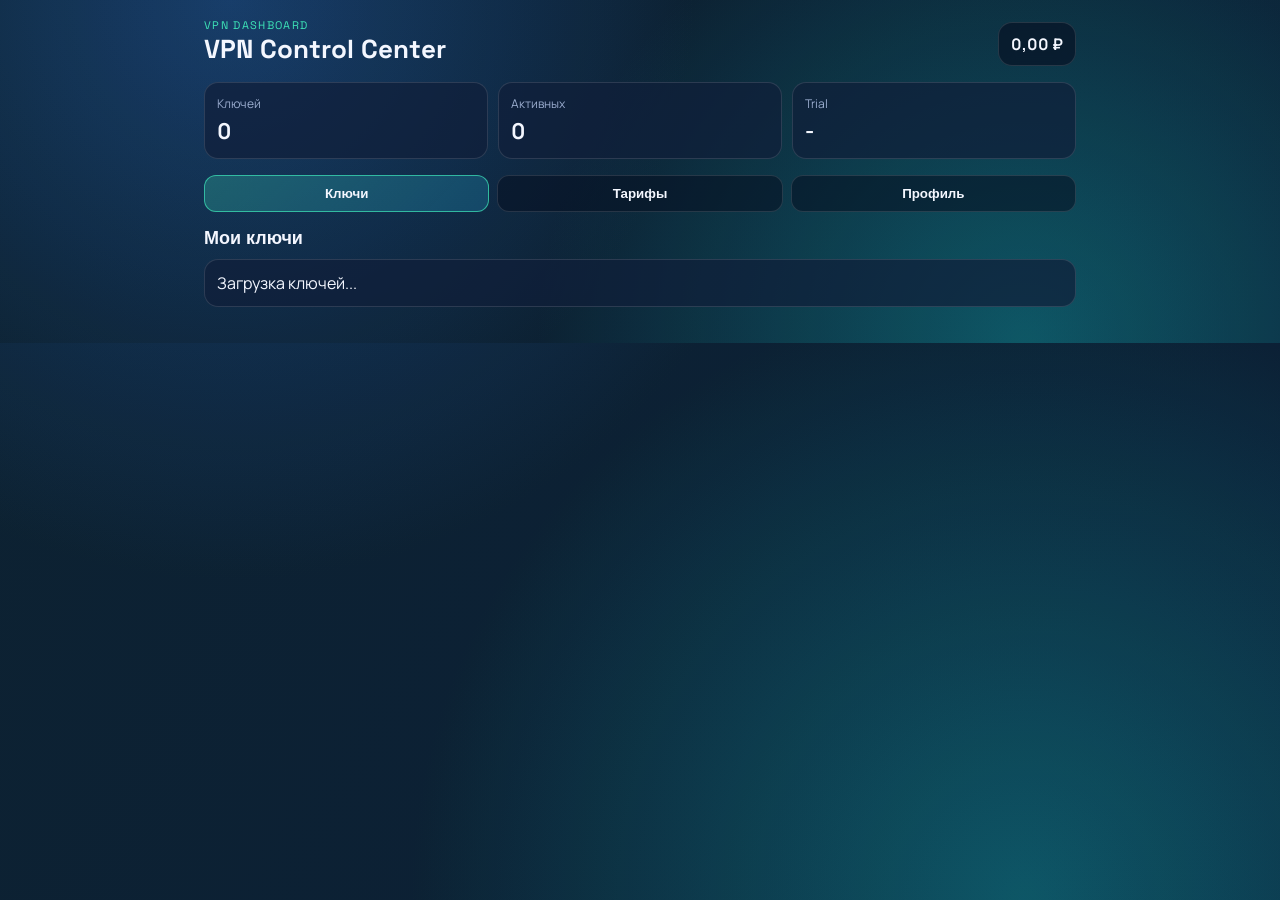
<file: miniapp/index.html>
<!doctype html>
<html lang="ru">
  <head>
    <meta charset="UTF-8" />
    <meta name="viewport" content="width=device-width, initial-scale=1.0, viewport-fit=cover" />
    <title>VPN Mini App</title>
    <link rel="preconnect" href="https://fonts.googleapis.com" />
    <link rel="preconnect" href="https://fonts.gstatic.com" crossorigin />
    <link
      href="https://fonts.googleapis.com/css2?family=Manrope:wght@500;700;800&family=Space+Grotesk:wght@500;700&display=swap"
      rel="stylesheet"
    />
    <script src="https://telegram.org/js/telegram-web-app.js"></script>
    <link rel="stylesheet" href="/miniapp/static/styles.css" />
  </head>
  <body>
    <div class="bg-glow"></div>
    <main class="app-shell">
      <header class="hero">
        <div class="hero-title-wrap">
          <p class="eyebrow">VPN Dashboard</p>
          <h1 id="appTitle">VPN Control Center</h1>
        </div>
        <div class="hero-badge" id="balanceBadge">0,00 ₽</div>
      </header>

      <section class="quick-grid">
        <article class="quick-card">
          <span class="quick-label">Ключей</span>
          <strong id="statKeys">0</strong>
        </article>
        <article class="quick-card">
          <span class="quick-label">Активных</span>
          <strong id="statActive">0</strong>
        </article>
        <article class="quick-card">
          <span class="quick-label">Trial</span>
          <strong id="statTrial">-</strong>
        </article>
      </section>

      <nav class="tabs">
        <button class="tab-btn is-active" data-tab="keys">Ключи</button>
        <button class="tab-btn" data-tab="tariffs">Тарифы</button>
        <button class="tab-btn" data-tab="profile">Профиль</button>
      </nav>

      <section class="tab-content is-active" data-content="keys">
        <div class="section-head">
          <h2>Мои ключи</h2>
        </div>
        <div id="keysList" class="stack"></div>
      </section>

      <section class="tab-content" data-content="tariffs">
        <div class="section-head">
          <h2>Покупка и продление</h2>
        </div>
        <div id="tariffsList" class="stack"></div>
      </section>

      <section class="tab-content" data-content="profile">
        <div class="section-head">
          <h2>Профиль</h2>
        </div>
        <div class="stack">
          <article class="profile-card">
            <p id="profileInfo">Загрузка...</p>
            <button id="activateTrialBtn" class="btn btn-primary hidden">Активировать trial</button>
          </article>
        </div>
      </section>
    </main>

    <dialog id="detailsDialog" class="modal">
      <div class="modal-card">
        <header class="modal-header">
          <h3 id="detailsTitle">Ключ</h3>
          <button class="icon-btn" id="closeDialogBtn">×</button>
        </header>
        <div id="detailsContent" class="modal-content"></div>
      </div>
    </dialog>

    <script src="/miniapp/static/app.js"></script>
  </body>
</html>
</file>
<file: miniapp/static/styles.css>
:root {
  --bg: #091226;
  --bg-soft: #111e3a;
  --card: rgba(17, 30, 58, 0.7);
  --line: rgba(255, 255, 255, 0.12);
  --text: #f4f7ff;
  --muted: #9badcf;
  --brand: #3ee6b8;
  --brand-2: #2bc6ff;
  --danger: #ff6b6b;
  --warning: #ffcf66;
}

* {
  box-sizing: border-box;
}

html,
body {
  margin: 0;
  min-height: 100%;
  font-family: Manrope, sans-serif;
  background: radial-gradient(circle at 18% 0%, #153063 0%, transparent 42%),
    radial-gradient(circle at 80% 100%, #0b4d5b 0%, transparent 45%), var(--bg);
  color: var(--text);
}

.bg-glow {
  position: fixed;
  inset: 0;
  pointer-events: none;
  background: linear-gradient(120deg, rgba(62, 230, 184, 0.08), rgba(43, 198, 255, 0.08));
}

.app-shell {
  position: relative;
  z-index: 1;
  max-width: 900px;
  margin: 0 auto;
  padding: 18px 14px 36px;
}

.hero {
  display: flex;
  align-items: flex-end;
  justify-content: space-between;
  gap: 12px;
  margin-bottom: 16px;
}

.eyebrow {
  margin: 0;
  color: var(--brand);
  text-transform: uppercase;
  font-size: 11px;
  letter-spacing: 0.12em;
  font-family: "Space Grotesk", sans-serif;
}

h1,
h2,
h3 {
  margin: 0;
  font-family: "Space Grotesk", sans-serif;
}

h1 {
  font-size: 26px;
}

h2 {
  font-size: 18px;
}

.hero-badge {
  padding: 10px 12px;
  border: 1px solid var(--line);
  border-radius: 14px;
  backdrop-filter: blur(8px);
  background: rgba(7, 16, 34, 0.65);
  font-weight: 700;
}

.quick-grid {
  display: grid;
  grid-template-columns: repeat(3, minmax(0, 1fr));
  gap: 10px;
  margin-bottom: 16px;
}

.quick-card {
  background: var(--card);
  border: 1px solid var(--line);
  border-radius: 14px;
  padding: 12px;
  display: flex;
  flex-direction: column;
  gap: 4px;
}

.quick-label {
  font-size: 12px;
  color: var(--muted);
}

.quick-card strong {
  font-size: 22px;
}

.tabs {
  display: grid;
  grid-template-columns: repeat(3, minmax(0, 1fr));
  gap: 8px;
  margin-bottom: 12px;
}

.tab-btn {
  border: 1px solid var(--line);
  border-radius: 12px;
  padding: 10px;
  background: rgba(7, 16, 34, 0.55);
  color: var(--text);
  font-weight: 700;
}

.tab-btn.is-active {
  border-color: rgba(62, 230, 184, 0.7);
  background: linear-gradient(135deg, rgba(62, 230, 184, 0.25), rgba(43, 198, 255, 0.2));
}

.tab-content {
  display: none;
}

.tab-content.is-active {
  display: block;
}

.section-head {
  margin: 14px 0 10px;
}

.stack {
  display: flex;
  flex-direction: column;
  gap: 10px;
}

.card {
  background: var(--card);
  border: 1px solid var(--line);
  border-radius: 14px;
  padding: 12px;
}

.title-row {
  display: flex;
  justify-content: space-between;
  align-items: center;
  gap: 8px;
  margin-bottom: 8px;
}

.title-row h3 {
  font-size: 17px;
}

.status {
  font-size: 12px;
  padding: 5px 8px;
  border-radius: 999px;
  border: 1px solid var(--line);
}

.status.active {
  color: #0f261d;
  border-color: rgba(62, 230, 184, 0.7);
  background: var(--brand);
}

.status.expired {
  color: #3c1c1c;
  border-color: rgba(255, 107, 107, 0.6);
  background: rgba(255, 107, 107, 0.85);
}

.status.draft {
  color: #3e3112;
  border-color: rgba(255, 207, 102, 0.6);
  background: rgba(255, 207, 102, 0.9);
}

.meta {
  color: var(--muted);
  font-size: 13px;
  line-height: 1.35;
}

.actions {
  display: flex;
  gap: 8px;
  margin-top: 10px;
  flex-wrap: wrap;
}

.btn {
  border: 1px solid var(--line);
  border-radius: 10px;
  background: rgba(7, 16, 34, 0.6);
  color: var(--text);
  padding: 8px 10px;
  font-weight: 700;
}

.btn-primary {
  border-color: rgba(62, 230, 184, 0.7);
  background: linear-gradient(120deg, rgba(62, 230, 184, 0.3), rgba(43, 198, 255, 0.28));
}

.btn-danger {
  border-color: rgba(255, 107, 107, 0.7);
}

.hidden {
  display: none !important;
}

.modal {
  border: 0;
  background: transparent;
  width: min(760px, 94vw);
  padding: 0;
}

.modal::backdrop {
  background: rgba(4, 10, 20, 0.62);
}

.modal-card {
  border: 1px solid var(--line);
  border-radius: 16px;
  background: linear-gradient(140deg, rgba(9, 18, 38, 0.92), rgba(13, 31, 59, 0.92));
  padding: 14px;
}

.modal-header {
  display: flex;
  justify-content: space-between;
  align-items: center;
  margin-bottom: 10px;
}

.icon-btn {
  border: 1px solid var(--line);
  border-radius: 10px;
  background: transparent;
  color: var(--text);
  width: 32px;
  height: 32px;
  font-size: 20px;
}

.modal-content {
  max-height: 70vh;
  overflow: auto;
}

.modal-code {
  background: rgba(7, 16, 34, 0.7);
  border: 1px solid var(--line);
  border-radius: 12px;
  padding: 10px;
  font-family: ui-monospace, Menlo, Consolas, monospace;
  font-size: 12px;
  white-space: pre-wrap;
  word-break: break-all;
}

.qr-img {
  width: min(260px, 70vw);
  border-radius: 12px;
  border: 1px solid var(--line);
  background: #fff;
}

.profile-card {
  background: var(--card);
  border: 1px solid var(--line);
  border-radius: 14px;
  padding: 14px;
}

@media (max-width: 640px) {
  .quick-card strong {
    font-size: 18px;
  }
  h1 {
    font-size: 22px;
  }
}
</file>
